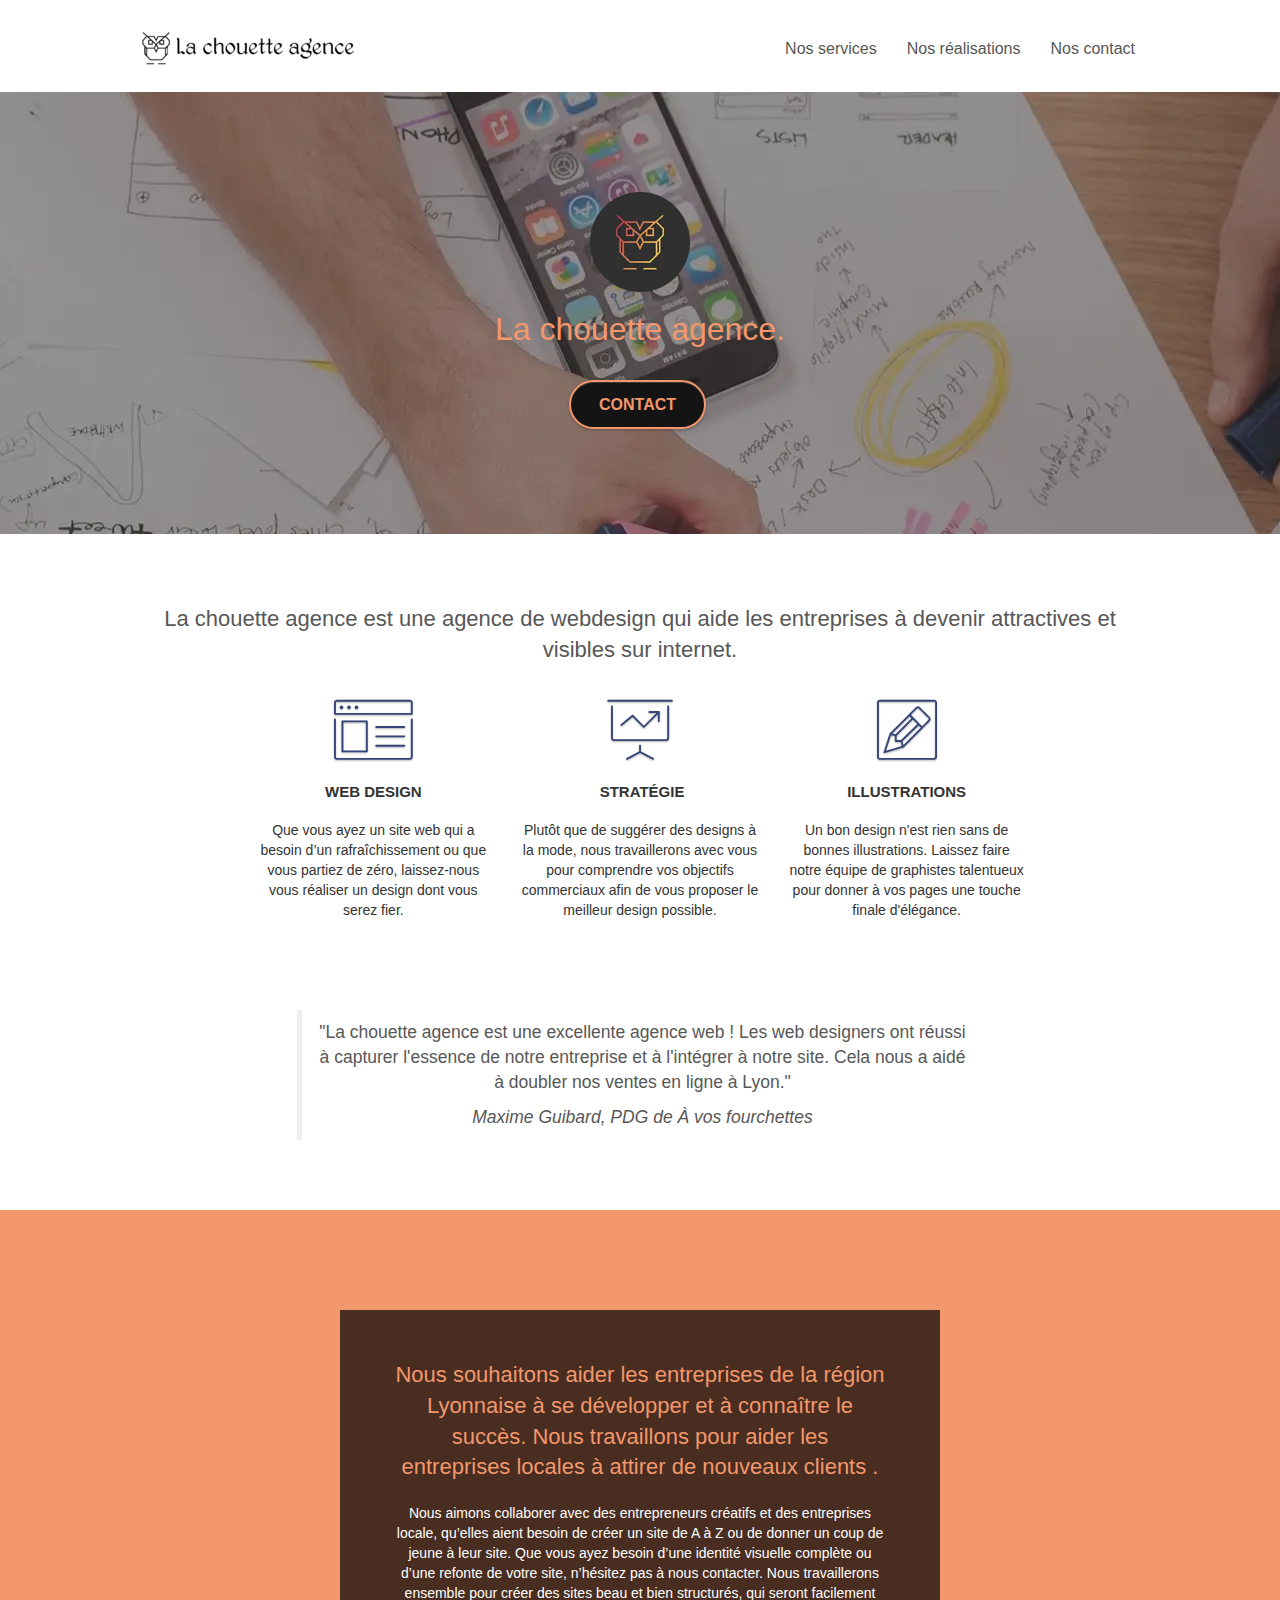
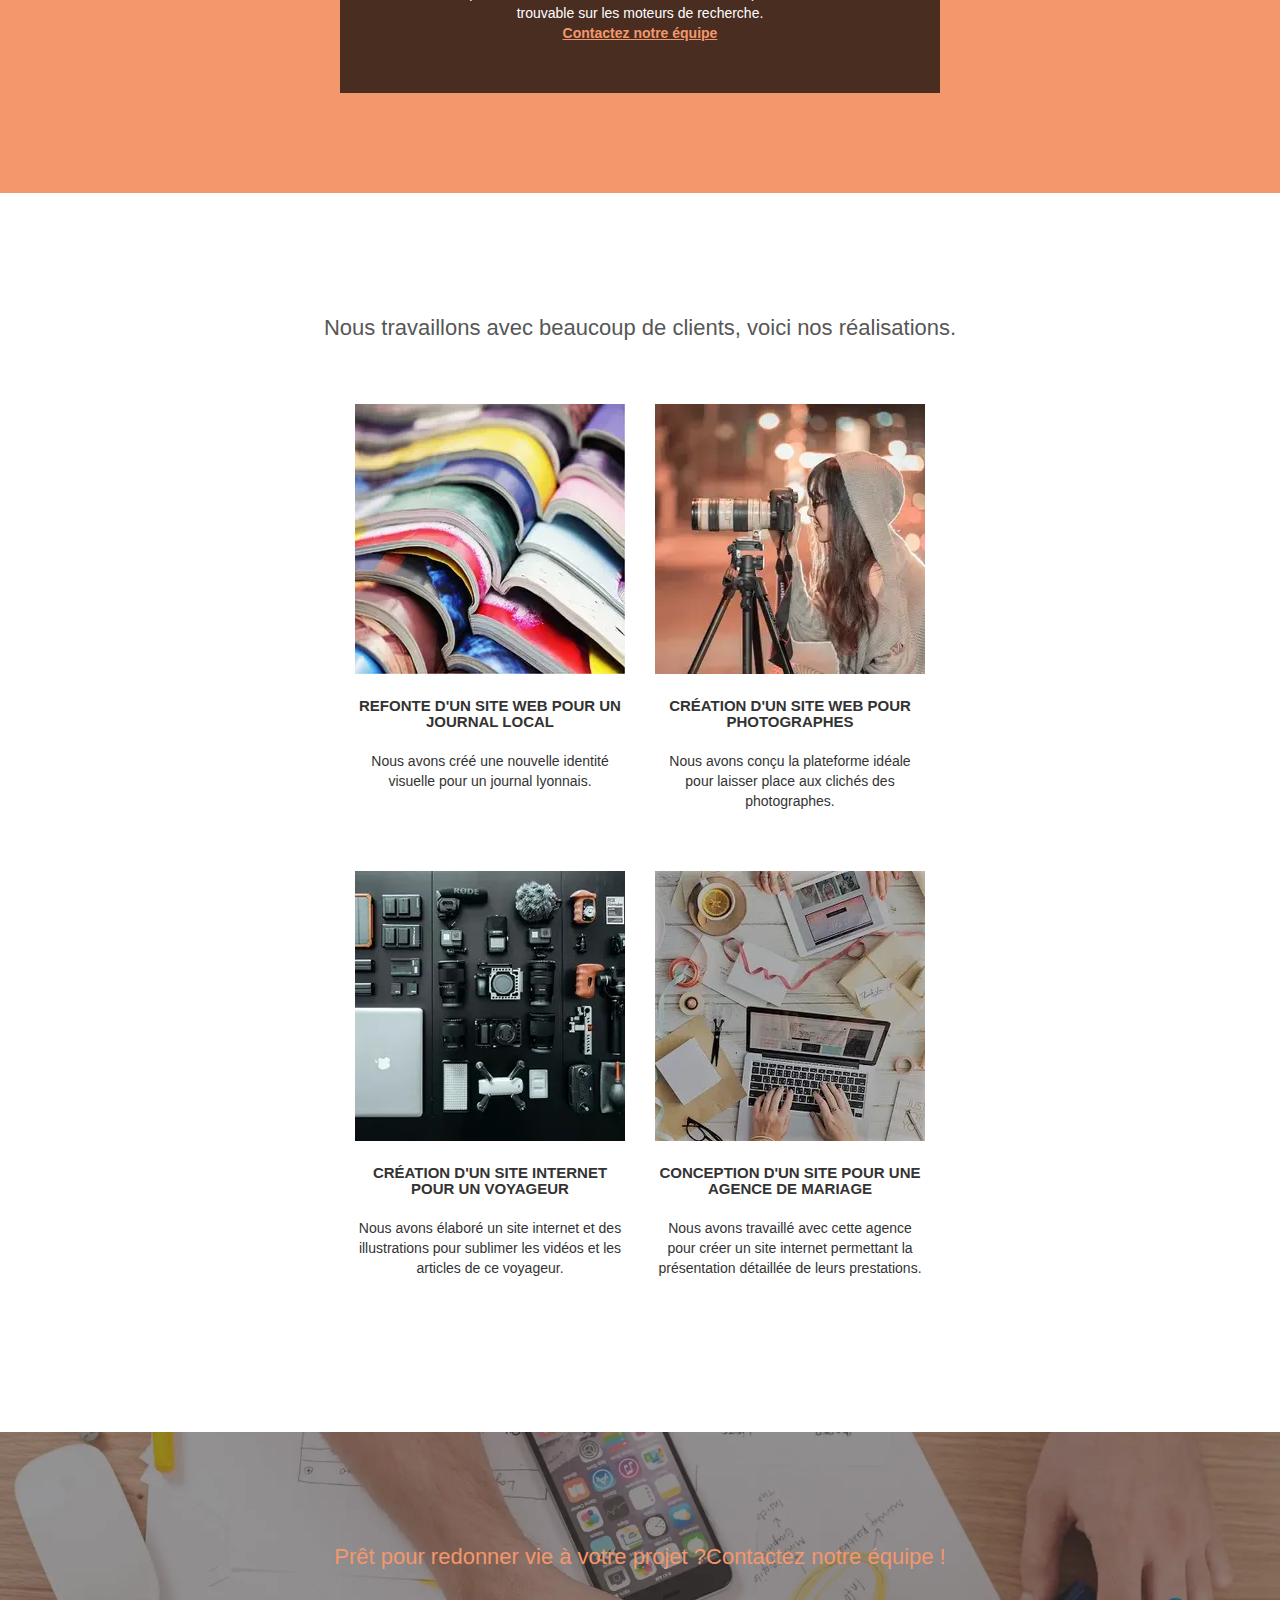
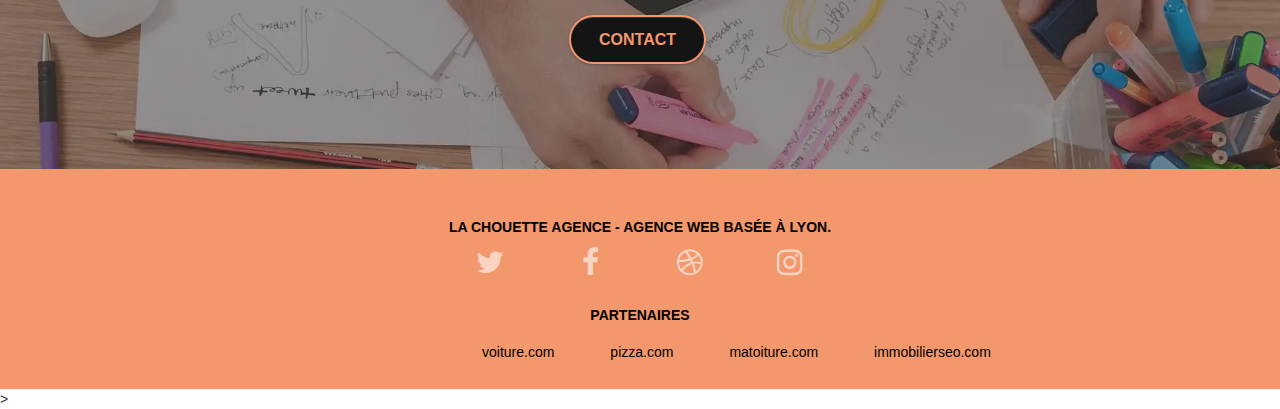
<file: index.html>
<!doctype html>
<html lang="fr">
<head>
    <meta charset="utf-8">
	<meta name="description" content="La chouette agence est une agence de Web Design basée sur Lyon qui aide les entreprises à devenir attractives et visible sur Internet">
    <meta name="viewport" content="width=device-width, initial-scale=1.0, viewport-fit=cover">
	<meta name="robots" content="index, follow">
	
    <link rel="shortcut icon" type="image/png" href="favicon.webp">
	<link rel= "canonical" href= "https://benit95.github.io/P4-La-chouette-agence-Refonte-/index.html">
	<link rel="stylesheet" type="text/css" href="./css/bootstrap.css">
	<link rel="stylesheet" type="text/css" href="style.css">
	<link rel="stylesheet" type="text/css" href="./css/font-awesome.css">
	<link rel="stylesheet" type="text/css" href="./css/et-line.css">

	<meta property="og:title" content="Accueil – La chouette agence"/>
    <meta property="og:type" content="website" />
    <meta property="og:url" content="https://benit95.github.io/P4-La-chouette-agence-Refonte-/index.html"/>
    <meta property="og:image" content="https://benit95.github.io/P4-La-chouette-agence-Refonte-/img/Mockups.png"/>
    <meta property="og:image:alt" content="La chouette agence"/>
    <meta property="og:description" content="Agence Web basée à Lyon – La chouette agence est une agence de Webdesign qui aide les entreprises à devenir attractives et visibles sur internet..."/>
    <meta property="og:site_name" content="La chouette agence" />
    <meta property="og:local" content="fr_FR" />


    <title>La chouette agence</title>

	<script src="./js/jquery-2.1.0.js" defer></script>
	<script src="./js/bootstrap.js" defer></script>
	<script src="./js/blocs.js" defer></script>
	<script src="./js/gmaps.js" defer></script>   
	<script src="./js/jquery.touchSwipe.js" defer></script>
    
<!-- Analytics -->
	<meta name="google-site-verification" content="uCJT0ZzX4NrZOCUxxe0IA--oXuzkhVC-KOsKa5KmPxo" />	
<!-- Analytics END -->
    
</head>
<body>
<!-- Principal conteneur -->
<main class="page-container">
    
<!-- bloc-0 -->
<header class="bloc bgc-white l-bloc " id="bloc-0">
	<div class="container bloc-sm">
		<nav class="navbar row">
			<div class="navbar-header">
				<a class="navbar-brand" href="index.html"><img src="img/la-chouette-agence1.webp" alt="Bannière La chouette agence" height="40" /></a>
				<button id="nav-toggle" type="button" class="ui-navbar-toggle navbar-toggle" data-toggle="collapse" data-target=".navbar-1">
					<span class="sr-only">Toggle navigation</span><span class="icon-bar"></span><span class="icon-bar"></span><span class="icon-bar"></span>
				</button>
			</div>
			<div class="collapse navbar-collapse navbar-1 special-dropdown-nav">
				<ul class="site-navigation nav navbar-nav">
					<li class="underline">
						<a href="#bloc-2-services">Nos services</a>
					</li>
					<li class="underline">
						<a href="#bloc-4-portfolio">Nos réalisations</a>
					</li>
					<li class="underline">
						<a href="contact.html">Nos contact</a>
					</li>
				</ul>
			</div>
		</nav>
	</div>
</header>
<!-- bloc-0 END -->

<!-- bloc-1-presentation -->
 <div class="bloc bgc-dark-slate-blue bg-banniere d-bloc bg-t-edge bloc-bg-texture texture-paper b-parallax" id="bloc-1-hero">
	<div class="container bloc-lg">
		<div class="row tight-width-whitespace">
			<div class="col-sm-12">
				<img src="img/logo.webp" class="center-block image-resize-mode" width="100" alt="Logo La chouette agence" />
				<h1 class="text-center hero-bloc-text tc-white ">
					La chouette agence.
				</h1>
				<div class="text-center">
					<a href="contact.html" class="btn btn-lg btn-clean btn-rd cta-hero btn-atomic-tangerine" id="cta-hero">Contact</a>
				</div>
			</div>
		</div>
	</div>
</div>
<!-- bloc-1-presentation END -->

<!-- bloc-2-services -->
<section class="bloc bgc-white l-bloc" id="bloc-2-services">
	<div class="container bloc-md">
		<div class="row">
			<div class="col-sm-12 text-center">
				<h2>La chouette agence est une agence de webdesign qui aide
					les entreprises à devenir attractives et visibles sur internet.</h2>
			</div>
		</div>
		<div class="row voffset-lg med-width-whitespace">
			<div class="col-sm-4">
				<div class="text-center">
					<span class="et-icon-browser sm-shadow icon-dark-slate-blue icons icon-lg"></span>
				</div>
				<h3 class="mg-md text-center">
					Web design
				</h3>
				<p class="text-center ">
					Que vous ayez un site web qui a besoin d&rsquo;un rafraîchissement ou que vous partiez de zéro, laissez-nous vous réaliser un design dont vous serez fier.
				</p>
			</div>
			<div class="col-sm-4">
				<div class="text-center">
					<span class="et-icon-presentation sm-shadow icon-dark-slate-blue icons icon-lg"></span>
				</div>
				<h3 class="mg-md text-center">
					&nbsp;Stratégie
				</h3>
				<p class="text-center ">
					Plutôt que de suggérer des designs à la mode, nous travaillerons avec vous pour comprendre vos objectifs commerciaux afin de vous proposer le meilleur design possible.
				</p>
			</div>
			<div class="col-sm-4">
				<div class="text-center">
					<span class="et-icon-edit sm-shadow icon-dark-slate-blue icons icon-lg"></span>
				</div>
				<h3 class="mg-md text-center">
					Illustrations
				</h3>
				<p class="text-center ">
					Un bon design n'est rien sans de bonnes illustrations. Laissez faire notre équipe de graphistes talentueux pour donner à vos pages une touche finale d'élégance.
				</p>
			</div>
		</div>
		<div class="row voffset-lg voffset">
			<blockquote class="col-xs-12 col-md-8 col-md-offset-2 text-center">
				<p id="citation-text">"La chouette agence est une excellente agence web ! Les web designers ont réussi à capturer l'essence
					 de notre entreprise et à l'intégrer à notre site. Cela nous a aidé à doubler nos ventes en ligne à Lyon."</p>
				<cite id="citation-auteur">Maxime Guibard, PDG de À vos fourchettes</cite>
			</blockquote>
		</div>
	</div>
</section>
<!-- bloc-2-services END -->

<!-- bloc-3-what-i-do -->
<section class="bloc tc-white bgc-atomic-tangerine bg-presentation d-bloc bloc-bg-texture texture-paper b-parallax" id="bloc-3-what-i-do">
	<div class="container bloc-lg">
		<div class="row tight-width-whitespace black-background">
			<div class="col-sm-12">
				<h2 class="mg-md text-center tc-white">
					Nous souhaitons aider les entreprises de la région Lyonnaise à se développer et à connaître le succès. Nous travaillons pour aider les entreprises locales à attirer de nouveaux clients .
				</h2>
				<p class="text-center white">
					Nous aimons collaborer avec des entrepreneurs créatifs et des entreprises locale, qu’elles aient besoin de créer un site de A à Z ou de donner un coup de jeune à leur site. Que vous ayez besoin d’une identité visuelle complète ou d’une refonte de votre site, n’hésitez pas à nous contacter. Nous travaillerons ensemble pour créer des sites beau et bien structurés, qui seront facilement trouvable sur les moteurs de recherche. 
				<br><a class="ltc-white bold-link" href="contact.html">Contactez notre équipe</a>
			</div>
		</div>
	</div>
</section>
<!-- bloc-3-what-i-do END -->

<!-- bloc-4-portfolio -->
<section class="bloc bgc-white bg-repeat l-bloc" id="bloc-4-portfolio">
	<div class="container bloc-lg">
		<div class="row">
			<div class="col-sm-12 text-center">
				<h2>Nous travaillons avec beaucoup de clients, voici nos réalisations.</h2>
			</div>
		</div>
		<div class="row tight-width-whitespace portfolio-row">
			<div class="col-sm-6 align-shot">
				<a href="#" data-lightbox="img/Ensemble-de-livres.webp" data-gallery-id="gallery-1" data-caption="Refonte d'un site web pour un journal local" data-frame="snapshot-lb">
					<img src="img/Ensemble-de-livres.webp" alt="Refonte d'un site web pour journal local" class="img-responsive portfolio-thumb" /></a>
				<h3 class="mg-md text-center">
					Refonte d'un site web pour un journal local
				</h3>
				<p class="text-center">
					Nous avons créé une nouvelle identité visuelle pour un journal lyonnais.
				</p>
			</div>
			<div class="col-sm-6 align-shot">
				<a href="#" data-lightbox="img/photographe.webp" data-gallery-id="gallery-1" data-caption="Création d'un site web pour photographes" data-frame="snapshot-lb"><img src="img/photographe.webp" class="img-responsive portfolio-thumb" alt="Création d'un site web pour un photographes" /></a>
				<h3 class="mg-md text-center">
					Création d'un site web pour photographes
				</h3>
				<p class="text-center">
					Nous avons conçu la plateforme idéale pour laisser place aux clichés des photographes.
				</p>
			</div>
		</div>
		<div class="row tight-width-whitespace portfolio-row">
			<div class="col-sm-6 align-shot">
				<a href="#" data-lightbox="img/materiel-de-photographie.webp" data-gallery-id="gallery-1" data-caption="Création d'un site internet pour un voyageur" data-frame="snapshot-lb"><img src="img/materiel-de-photographie.webp" class="img-responsive portfolio-thumb" alt="Création d'un site web pour voyageur"/></a>
				<h3 class="mg-md text-center">
					Création d'un site internet pour un voyageur
				</h3>
				<p class="text-center">
					Nous avons élaboré un site internet et des illustrations pour sublimer les vidéos et les articles de ce voyageur.
				</p>
			</div>
			<div class="col-sm-6">
				<a href="#" data-lightbox="img/board.webp" data-gallery-id="gallery-1" data-caption="Conception d'un site pour une agence de mariage" data-frame="snapshot-lb"><img src="img/board.webp" class="img-responsive portfolio-thumb" alt="Création d'un site web pour agence de mariage" /></a>
				<h3 class="mg-md text-center">
					Conception d'un site pour une agence de mariage
				</h3>
				<p class="text-center">
					Nous avons travaillé avec cette agence pour créer un site internet permettant la présentation détaillée de leurs prestations.
				</p>
			</div>
		</div>
	</div>
</section>
<!-- bloc-4-portfolio END -->

<!-- bloc-5-cta -->
<section class="bloc bgc-dark-slate-blue bg-banniere d-bloc bloc-bg-texture texture-paper" id="bloc-5-cta">
	<div class="container bloc-lg">
		<div class="row">
			<h2 class="mg-md text-center tc-white">
				Prêt pour redonner vie à votre projet ?Contactez notre équipe !
			</h2>
			<div class="col-sm-12 text-center">
				<a href="contact.html" class="btn btn-atomic-tangerine btn-clean btn-rd btn-lg cta-hero">Contact</a>
			</div>
		</div>
	</div>
</section>

<!-- Footer - bloc-8 -->
<footer class="bloc bgc-atomic-tangerine d-bloc" id="bloc-8">
	<div class="container bloc-sm">
		<div class="row">
			<div class="col-sm-12">
				<p class="text-center titlepartenaire">
					La chouette agence - Agence web basée à Lyon.
				</p>
				<div class="row row-no-gutters social">
					<div class="col-sm-3">
						<div class="text-center">
							<a aria-label="twitter" class="social" href="https://twitter.com/?lang=fr"><span class="fa fa-twitter icon-md"></span></a>
						</div>
					</div>
					<div class="col-sm-3">
						<div class="text-center">
							<a aria-label="facebook" class="social" href="https://www.facebook.com/"><span class="fa fa-facebook icon-md"></span></a>
						</div>
					</div>
					<div class="col-sm-3">
						<div class="text-center">
							<a aria-label="dribble" class="social" href="https://dribbble.com/"><span class="fa fa-dribbble icon-md"></span></a>
						</div>
					</div>
					<div class="col-sm-3">
						<div class="text-center">
							<a aria-label="instagram" class="social" href="https://www.instagram.com/"><span class="fa fa-instagram icon-md"></span></a>
						</div>
					</div>
				</div>
				<p class="text-center titlepartenaire">
					Partenaires
				</p>
				<div class="row row-no-gutters social partenaire">
					<div class="col-sm-4 footerpartner">
						<a class="footerpartner" href="voiture.com">voiture.com</a>
						</div>
					<div class="col-sm-4 footerpartner">
						<a class="footerpartner" href="pizza.com">pizza.com</a>
						</div>
					<div class="col-sm-4 footerpartner">
						<a class="footerpartner" href="matoiture.com">matoiture.com</a>
						</div>
					<div class="col-sm-4 footerpartner">
						<a class="footerpartner" href="immobilierseo.com">immobilierseo.com</a>
					</div>
				</div>
			</div>
		</div>
	</div>
</footer>
<!-- Footer - bloc-8 END -->

<!-- ScrollToTop Button -->
<a class="bloc-button btn btn-d scrollToTop" onclick="scrollToTarget('1')"><span class="fa fa-chevron-up"></span></a>
<!-- ScrollToTop Button END-->>

</main>
<!-- Principal conteneur END -->
 

</body>
</html>
</file>
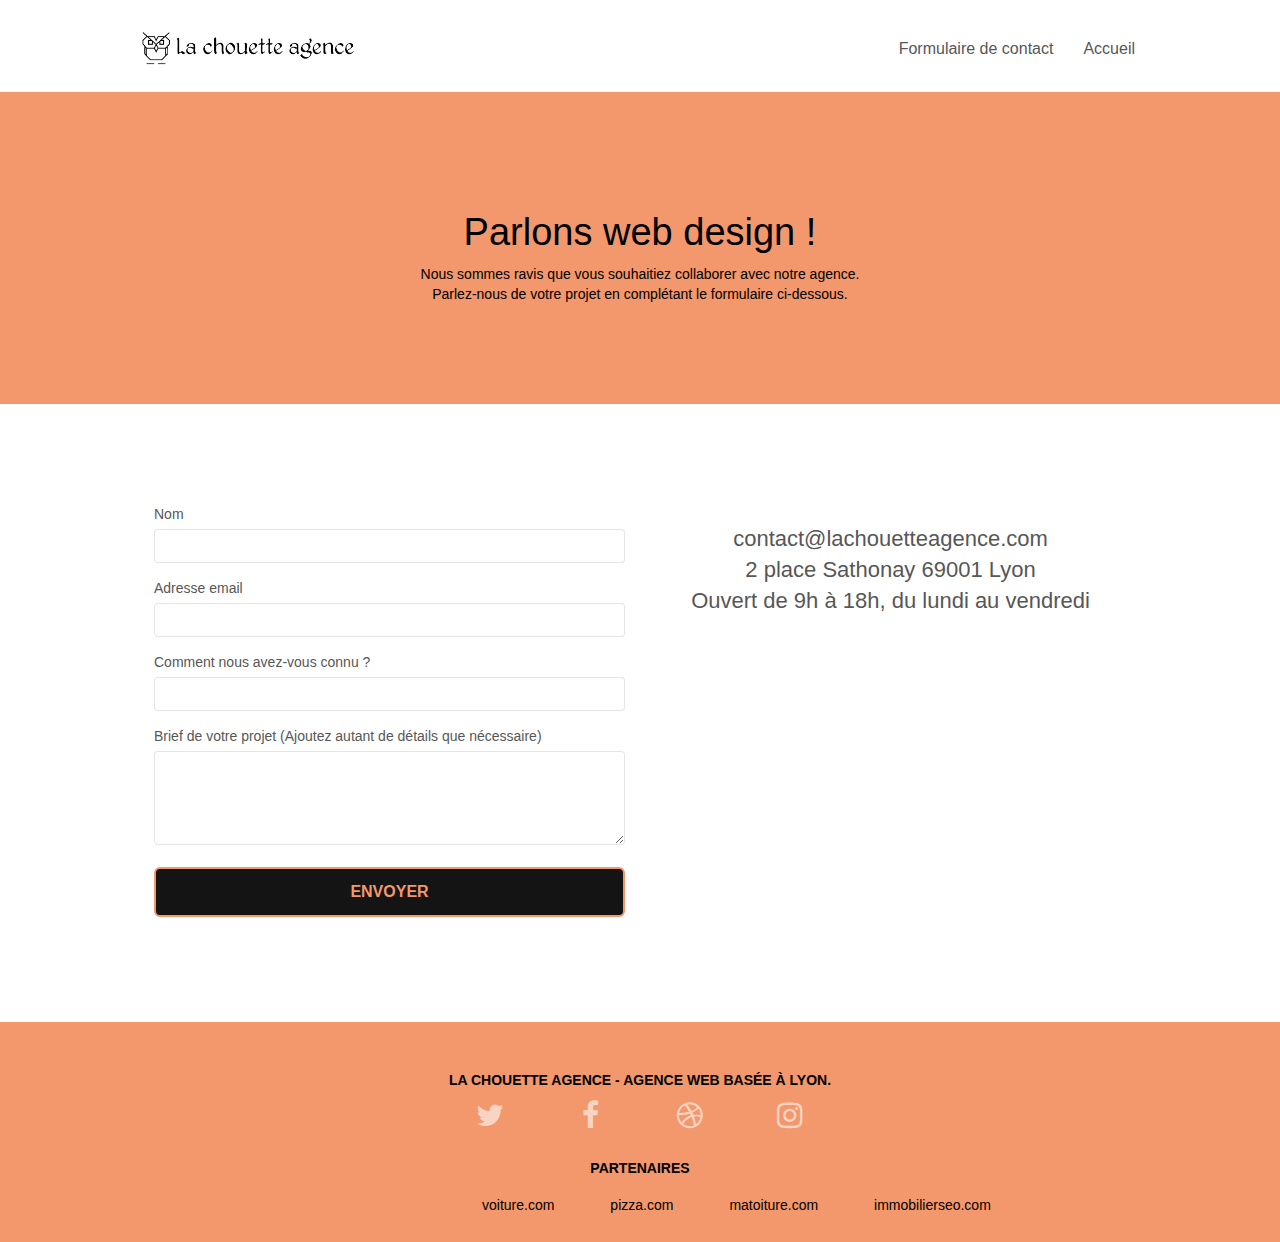
<file: contact.html>
<!doctype html>
<html lang="fr">
<head>
    <meta charset="utf-8"><meta name="description" content="La chouette agence est une agence de Web Design basée sur Lyon qui aide les entreprises à devenir attractives et visible sur Internet">
    <meta name="viewport" content="width=device-width, initial-scale=1.0, viewport-fit=cover">
    <link rel="shortcut icon" type="image/png" href="favicon.webp">
	<meta name="robots" content="index, follow">
    
	<link rel="stylesheet" type="text/css" href="./css/bootstrap.css">
	<link rel="stylesheet" type="text/css" href="style.css">
	<link rel="stylesheet" type="text/css" href="./css/font-awesome.css">
	<link rel="stylesheet" type="text/css" href="./css/et-line.css">
	
	<script src="./js/jquery-2.1.0.js" defer></script>
	<script src="./js/bootstrap.js" defer></script>
	<script src="./js/blocs.js" defer></script>
	<script src="./js/jquery.touchSwipe.js" defer></script>
	<script src="./js/gmaps.js" defer></script>  
    
    
    <title>Nos contact</title>

    
<!-- Analytics -->
 
<!-- Analytics END -->
    
</head>
<body>
<!-- Principal conteneur -->
<main class="page-container">
    
<!-- bloc-0 -->
<header class="bloc bgc-white l-bloc " id="bloc-0">
	<div class="container bloc-sm">
		<nav class="navbar row">
			<div class="navbar-header">
				<a class="navbar-brand" href="index.html"><img src="img/la-chouette-agence.webp" alt="Bannière La chouette agence" height="40" /></a>
				<button id="nav-toggle" type="button" class="ui-navbar-toggle navbar-toggle" data-toggle="collapse" data-target=".navbar-1">
					<span class="sr-only">Toggle navigation</span><span class="icon-bar"></span><span class="icon-bar"></span><span class="icon-bar"></span>
				</button>
			</div>
			<div class="collapse navbar-collapse navbar-1 special-dropdown-nav">
				<ul class="site-navigation nav navbar-nav">
					<li class="underline">
						<a href="#bloc-7">Formulaire de contact</a>
					</li>
					<li class="underline">
						<a href="index.html">Accueil</a>
					</li>
				</ul>
			</div>
		</nav>
	</div>
</header>
<!-- bloc-0 END -->

<!-- bloc-6 -->
<section class="bloc bg-dots-bg bg-repeat bgc-atomic-tangerine d-bloc bloc-bg-texture texture-paper" id="bloc-6">
	<div class="container bloc-lg">
		<div class="row">
			<div class="col-sm-12">
				<h1 class="text-center hero-bloc-text tc-black ">
					Parlons web design !
				</h1>
				<p class="text-center mg-lg tc-black tight-width-whitespace">
					Nous sommes ravis que vous souhaitiez collaborer avec notre agence.<br>
					Parlez-nous de votre projet en complétant le formulaire ci-dessous.
				</p>
			</div>
		</div>
	</div>
</section>
<!-- bloc-6 END -->

<!-- bloc-7 -->
<section class="bloc bgc-white l-bloc" id="bloc-7">
	<div class="container bloc-lg">
		<div class="row formulaire">
			<div class="col-sm-6">
				<form id="form_1" novalidate role=”form”>
					<div class="form-group">
						<label>
							Nom
						</label>
						<input id="name" class="form-control" required aria-label="entrez votre nom"/>
					</div>
					<div class="form-group">
						<label>
							Adresse email
						</label>
						<input id="email" class="form-control" type="email" required aria-label="Entrez votre email"/>
					</div>
					<div class="form-group">
						<label>
							Comment nous avez-vous connu ?
						</label>
						<input class="form-control" type="email" required id="input_504" aria-label="Comment nous avez-vous connu ?"/>
					</div>
					<div class="form-group">
						<label>
							Brief de votre projet (Ajoutez autant de détails que nécessaire)<br>
						</label><textarea id="message" class="form-control" rows="4" cols="50" required aria-label="Détaillez-nous votre projet"></textarea>
					</div> 
					<button class="bloc-button btn btn-lg btn-block cta-hero btn-atomic-tangerine" type="submit">
						Envoyer
					</button>
				</form>
			</div>
			<div class="col-sm-6 address">
				<h2>
					contact@lachouetteagence.com<br>2 place Sathonay 69001 Lyon<br>Ouvert de 9h à 18h, du lundi au vendredi<br>
				</h2>
			</div>
		</div>
	</div>
</section>
<!-- bloc-7 END -->


<!-- Footer - bloc-8 -->
<footer class="bloc bgc-atomic-tangerine d-bloc" id="bloc-8">
	<div class="container bloc-sm">
		<div class="row">
			<div class="col-sm-12">
				<p class="text-center titlepartenaire">
					La chouette agence - Agence web basée à Lyon.
				</p>
				<div class="row row-no-gutters social">
					<div class="col-sm-3">
						<div class="text-center">
							<a aria-label="twitter" class="social" href="https://twitter.com/?lang=fr"><span class="fa fa-twitter icon-md"></span></a>
						</div>
					</div>
					<div class="col-sm-3">
						<div class="text-center">
							<a aria-label="facebook" class="social" href="https://www.facebook.com/"><span class="fa fa-facebook icon-md"></span></a>
						</div>
					</div>
					<div class="col-sm-3">
						<div class="text-center">
							<a aria-label="dribble" class="social" href="https://dribbble.com/"><span class="fa fa-dribbble icon-md"></span></a>
						</div>
					</div>
					<div class="col-sm-3">
						<div class="text-center">
							<a aria-label="instagram" class="social" href="https://www.instagram.com/"><span class="fa fa-instagram icon-md"></span></a>
						</div>
					</div>
				</div>
				<p class="text-center titlepartenaire">
					Partenaires
				</p>
				<div class="row row-no-gutters social partenaire">
					<div class="col-sm-4 footerpartner">
						<a class="footerpartner" href="voiture.com">voiture.com</a>
						</div>
					<div class="col-sm-4 footerpartner">
						<a class="footerpartner" href="pizza.com">pizza.com</a>
						</div>
					<div class="col-sm-4 footerpartner">
						<a class="footerpartner" href="matoiture.com">matoiture.com</a>
						</div>
					<div class="col-sm-4 footerpartner">
						<a class="footerpartner" href="immobilierseo.com">immobilierseo.com</a>
					</div>
				</div>
			</div>
		</div>
	</div>
</footer>
<!-- Footer - bloc-8 END -->

<!-- ScrollToTop Button -->
<a class="bloc-button btn btn-d scrollToTop" onclick="scrollToTarget('1')"><span class="fa fa-chevron-up"></span></a>
<!-- ScrollToTop Button END-->

</main>
<!-- Principal conteneur END -->
	

</body>
</html>
</file>
<file: style.css>
body{margin:0;padding:0;background:#FFF;overflow-x:hidden;-webkit-font-smoothing:antialiased;-moz-osx-font-smoothing:grayscale}a,button{transition:all .3s ease-in-out;outline:none!important}a:hover{text-decoration:none;cursor:pointer}#page-loading-blocs-notifaction{position:fixed;top:0;bottom:0;width:100%;z-index:100000;background:#FFF url(img/pageload-spinner.gif) no-repeat center center}.bloc{clear:both;background:50% 50% no-repeat;padding:0 50px;-webkit-background-size:cover;-moz-background-size:cover;-o-background-size:cover;background-size:cover;position:relative}.bloc .container{padding-left:0;padding-right:0}.bloc-lg{padding:100px 50px}.bloc-md{padding:50px}.bloc-sm{padding:20px 50px}.bg-center,.bg-l-edge,.bg-r-edge,.bg-t-edge,.bg-b-edge,.bg-tl-edge,.bg-bl-edge,.bg-tr-edge,.bg-br-edge,.bg-repeat{-webkit-background-size:auto!important;-moz-background-size:auto!important;-o-background-size:auto!important;background-size:auto!important}.bg-repeat{background:repeat}.bg-t-edge{background:top no-repeat}.bloc-bg-texture::before{content:"";background-size:2px 2px;position:absolute;top:0;bottom:0;left:0;right:0}.texture-paper::before{background-size:280px 280px}.b-parallax{background-attachment:fixed}.d-bloc{color:rgba(255,255,255,.7)}.d-bloc button:hover{color:rgba(255,255,255,.9)}.d-bloc .icon-round,.d-bloc .icon-square,.d-bloc .icon-rounded,.d-bloc .icon-semi-rounded-a,.d-bloc .icon-semi-rounded-b{border-color:rgba(255,255,255,.9)}.d-bloc .divider-h span{border-color:rgba(255,255,255,.2)}.d-bloc .a-btn,.d-bloc .navbar a,.d-bloc .navbar-brand,.d-bloc a .icon-sm,.d-bloc a .icon-md,.d-bloc a .icon-lg,.d-bloc a .icon-xl,.d-bloc h1 a,.d-bloc h2 a,.d-bloc h3 a,.d-bloc h4 a,.d-bloc h5 a,.d-bloc h6 a,.d-bloc p a{color:rgba(255,255,255,.6)}.d-bloc .a-btn:hover,.d-bloc .navbar a:hover,.d-bloc .navbar-brand:hover,.d-bloc a:hover .icon-sm,.d-bloc a:hover .icon-md,.d-bloc a:hover .icon-lg,.d-bloc a:hover .icon-xl,.d-bloc h1 a:hover,.d-bloc h2 a:hover,.d-bloc h3 a:hover,.d-bloc h4 a:hover,.d-bloc h5 a:hover,.d-bloc h6 a:hover,.d-bloc p a:hover{color:rgba(255,255,255,1)}.d-bloc .navbar-toggle .icon-bar{background:rgba(255,255,255,1)}.d-bloc .btn-wire,.d-bloc .btn-wire:hover{color:rgba(255,255,255,1);border-color:rgba(255,255,255,1)}.d-bloc .panel{color:rgba(0,0,0,.5)}.d-bloc .panel button:hover{color:rgba(0,0,0,.7)}.d-bloc .panel icon{border-color:rgba(0,0,0,.7)}.d-bloc .panel .divider-h span{border-color:rgba(0,0,0,.1)}.d-bloc .panel .a-btn{color:rgba(0,0,0,.6)}.d-bloc .panel .a-btn:hover{color:rgba(0,0,0,1)}.d-bloc .panel .btn-wire,.d-bloc .panel .btn-wire:hover{color:rgba(0,0,0,.7);border-color:rgba(0,0,0,.3)}.d-bloc .panel,.l-bloc{color:rgba(0,0,0,.5)}.d-bloc .panel button:hover,.l-bloc button:hover{color:rgba(0,0,0,.7)}.l-bloc .icon-round,.l-bloc .icon-square,.l-bloc .icon-rounded,.l-bloc .icon-semi-rounded-a,.l-bloc .icon-semi-rounded-b{border-color:rgba(0,0,0,.7)}.d-bloc .panel .divider-h span,.l-bloc .divider-h span{border-color:rgba(0,0,0,.1)}.d-bloc .panel .a-btn,.l-bloc .a-btn,.l-bloc .navbar a,.l-bloc .navbar-brand,.l-bloc a .icon-sm,.l-bloc a .icon-md,.l-bloc a .icon-lg,.l-bloc a .icon-xl,.l-bloc h1 a,.l-bloc h2 a,.l-bloc h3 a,.l-bloc h4 a,.l-bloc h5 a,.l-bloc h6 a,.l-bloc p a{color:rgba(0,0,0,.6)}.d-bloc .panel .a-btn:hover,.l-bloc .a-btn:hover,.l-bloc .navbar a:hover,.l-bloc .navbar-brand:hover,.l-bloc a:hover .icon-sm,.l-bloc a:hover .icon-md,.l-bloc a:hover .icon-lg,.l-bloc a:hover .icon-xl,.l-bloc h1 a:hover,.l-bloc h2 a:hover,.l-bloc h3 a:hover,.l-bloc h4 a:hover,.l-bloc h5 a:hover,.l-bloc h6 a:hover,.l-bloc p a:hover{color:rgba(0,0,0,1)}.l-bloc .navbar-toggle .icon-bar{color:rgba(0,0,0,.6)}.d-bloc .panel .btn-wire,.d-bloc .panel .btn-wire:hover,.l-bloc .btn-wire,.l-bloc .btn-wire:hover{color:rgba(0,0,0,.7);border-color:rgba(0,0,0,.3)}.voffset{margin-top:30px}.voffset-lg{margin-top:80px}.row-no-gutters{margin-right:0;margin-left:0}.row.row-no-gutters>[class^="col-"],.row.row-no-gutters>[class*=" col-"]{padding-right:0;padding-left:0}#bloc-1-hero h1{font-size:32px}.navbar{margin-bottom:0;z-index:1}.navbar-brand{height:auto;padding:3px 15px;font-size:25px;font-weight:400;font-weight:600;line-height:44px}.navbar-brand img{max-height:200px;margin:0 5px 0 0;display:inline}.navbar-brand img[src$=svg]{min-width:100px}.nav-center .navbar-brand img{margin:0}.navbar .nav{padding-top:2px;margin-right:-16px;float:right;z-index:1}.nav>li{float:left;margin-top:4px;font-size:16px}.navbar-nav .open .dropdown-menu>li>a{text-align:inherit}.nav>li a:hover,.nav>li a:focus{background:transparent}.navbar-toggle{margin:10px 10px 0 0;border:0}.navbar-toggle:hover{background:transparent!important}.navbar-toggle .icon-bar{background-color:rgba(0,0,0,.5);width:26px}.nav-invert .navbar .nav{float:left}.nav-invert .navbar-header,.nav-invert .navbar-brand{float:right;position:relative;z-index:2}@media (min-width:768px){.site-navigation{position:absolute;top:50%;right:20px;transform:translate(0,-50%);-webkit-transform:translateY(-50%)}.nav>li .dropdown-menu a,.nav>li .dropdown-menu a:hover{color:#484848}.nav-invert .site-navigation{left:0;right:0}.nav-center{text-align:center}.nav-center .navbar-header{width:100%}.nav-center .navbar-header,.nav-center .navbar-brand,.nav-center .nav>li{float:none;display:inline-block}.nav-center .site-navigation{position:relative;width:100%;right:0;margin-right:0;margin-top:20px}.nav-center.mini-nav .navbar-toggle{float:none;margin:10px auto 0}}.nav>li>.dropdown a{background:none!important;display:block;padding:14px 15px}nav .caret{margin:0 5px}.dropdown-menu .dropdown-menu{top:-8px;left:100%}.dropdown-menu .dropmenu-flow-right{top:100%;left:0;margin-left:-1px;border-top-left-radius:0;border-top-right-radius:0}.dropdown-menu .dropdown span{border:4px solid #000;border-top-color:transparent;border-right-color:transparent;border-bottom-color:transparent;margin:6px -5px 0 0!important;float:right}.mg-md{margin-top:10px;margin-bottom:20px}.mg-lg{margin-top:10px;margin-bottom:40px}.btn{margin:0 5px 5px 0}.btn.pull-right{margin:0 0 5px 5px}.btn-d,.btn-d:hover,.btn-d:focus{color:#FFF;background:rgba(0,0,0,.3)}button{outline:none!important}.btn-rd{border-radius:40px}.btn-clean{border:1px solid rgba(0,0,0,.08);border-bottom-color:rgba(0,0,0,.1);text-shadow:0 1px 0 rgba(0,0,1,.1);box-shadow:0 1px 3px rgba(0,0,1,.25),inset 0 1px 0 0 rgba(255,255,255,.15)}.icon-md{font-size:30px!important}.icon-lg{font-size:60px!important}.sm-shadow{text-shadow:0 1px 2px rgba(0,0,0,.3)}.panel-sq,.panel-sq .panel-heading,.panel-sq .panel-footer{border-radius:0}.panel-rd{border-radius:30px}.panel-rd .panel-heading{border-radius:29px 29px 0 0}.panel-rd .panel-footer{border-radius:0 0 29px 29px}.form-control{border-color:rgba(0,0,0,.1);box-shadow:none}.scrollToTop{width:40px;height:40px;position:fixed;bottom:20px;right:20px;opacity:0;z-index:500;transition:all .3s ease-in-out}.scrollToTop span{margin-top:6px}.showScrollTop{font-size:14px;opacity:1}a[data-lightbox]{position:relative;display:block;text-align:center}a[data-lightbox]:hover::before{content:"+";font-family:"HelveticaNeue-Light","Helvetica Neue Light","Helvetica Neue",Helvetica,Arial;font-size:32px;width:50px;height:50px;margin-left:-25px;border-radius:50%;background:rgba(0,0,0,.6);color:#FFF;font-weight:100;z-index:1;position:absolute;top:50%;transform:translateY(-50%);-webkit-transform:translateY(-50%)}a[data-lightbox]:hover img{opacity:.6;-webkit-animation-fill-mode:none;animation-fill-mode:none}#lightbox-modal{display:flex;align-items:center}#lightbox-modal .modal-dialog{width:90%;max-width:900px;margin:0 auto 0}#lightbox-modal .modal-dialog img{max-height:90vh;margin:0 auto}.lightbox-caption{padding:20px;color:#FFF;background:rgba(0,0,0,.5);position:absolute;left:15px;right:15px;bottom:5px}.close-lightbox{color:#FFF;font-size:30px;position:absolute;top:20px;right:20px;z-index:20;background:rgba(0,0,0,.5);border:none;line-height:30px;padding:0 9px 5px;opacity:.3}.close-lightbox:hover,.next-lightbox:hover,.prev-lightbox:hover{opacity:1;color:#FFF}.next-lightbox,.prev-lightbox{font-size:20px;color:rgba(255,255,255,.9);background:rgba(0,0,0,.5);transition:all .2s ease-in-out;position:absolute;top:45%;z-index:1;opacity:.4}.next-lightbox{padding:6px 8px 1px 13px;right:25px}.prev-lightbox{padding:6px 13px 1px 10px;left:25px}.snapshot-lb .modal-body{padding-bottom:45px}.snapshot-lb .lightbox-caption{padding:0;color:rgba(0,0,0,.5);background:none}h1,h2,h3,h4,h5,h6,p,label,.btn,a{font-family:"helvetica";font-weight:400;color:#575757!important}.container{max-width:1000px}.hero-bloc-text{font-size:38px}.hero-bloc-text-sub{font-size:36px}.statement-bloc-text{line-height:26px;font-style:italic;font-size:20px;text-align:center;font-weight:lighter;max-width:520px;margin:auto auto auto auto}p{font-size:1em}.tight-width-whitespace{max-width:600px;margin:auto auto auto auto}.h1{font-size:20px;font-family:"Open Sans"}.cta-hero{margin-top:22px;color:#FFFFFF!important;text-transform:uppercase;padding:12px 28px 12px 28px;font-size:16px;font-weight:700}.social{max-width:400px;margin:auto auto auto auto}h2{font-size:22px;line-height:1.4em}h3{font-size:15px;text-transform:uppercase;font-weight:700;color:#333333!important}.med-width-whitespace{max-width:800px;margin:auto auto auto auto;box-shadow:0 0 0 #000}h1{color:#333333!important}h4{color:#333333!important}.icons{margin-bottom:14px;margin-top:24px}.white{color:rgb(255,255,255)!important}.portfolio-thumb{margin-bottom:24px}.portfolio-row{margin-bottom:44px;margin-top:50px}.avatar{box-shadow:0 4px 9px rgba(0,0,0,.3)}.black-background{background-color:rgb(0 0 0 / 70%);padding:40px 40px 40px 40px}.bold-link{font-weight:900;text-decoration:underline!important}.bgc-white{background-color:#FFF}.bgc-dark-slate-blue{background-color:#020f3b}.bgc-atomic-tangerine{background-color:#F3976C}.tc-white{color:#F3976C!important}.btn-atomic-tangerine{background:#141414;color:#F3976C!important;border:2px solid #F3976C!important}.btn-atomic-tangerine:hover{background:#c27956!important;color:#FFFFFF!important}.ltc-white{color:#f3976c!important}.ltc-white:hover{color:rgb(255,255,255)!important}.ltc-atomic-tangerine{color:#F3976C!important}.ltc-atomic-tangerine:hover{color:#c27956!important}.icon-dark-slate-blue{color:#364577!important;border-color:#364577!important}.social{max-width:400px;margin:auto auto auto auto;display:flex;justify-content:space-around}.footerpartner{padding: 0.5em 1em;color:#000!important}cite{color:#575757}.tc-black{color:#000!important}.footerpartner:hover{color:#fff!important}.titlepartenaire{color:rgb(0 0 0)!important;margin-top:2em;text-transform:uppercase;font-weight:700}.underline:hover{text-decoration:underline}.partenaire{column-gap:2em}.formulaire{padding:0 1em}.address{text-align:center}.bg-banniere{background-image:url(img/la-chouette-agence-banniere.webp)}.bg-presentation{background-image:url(img/image-de-presentation.webp)}@media all and (max-width:550px){.partenaire{flex-direction:column;align-items:center}}@media (max-width:1024px){.bloc{padding-left:20px;padding-right:20px}}@media (max-width:992px) and (min-width:768px){.navbar .nav{max-width:80%}.nav-center.navbar .nav{max-width:100%}}@media only screen and (min-width:768px) and (max-width:1024px) and (orientation:landscape){.b-parallax{background-attachment:scroll}}@media only screen and (min-width:1024px) and (max-width:1366px) and (-webkit-min-device-pixel-ratio:1.5){.b-parallax{background-attachment:scroll}}@media (max-width:991px){.container{width:100%}.b-parallax{background-attachment:scroll}#hero-bloc,.page-container{overflow-x:hidden;position:relative}}@media (max-width:767px){.page-container{overflow-x:hidden;position:relative}h1,h2,h3,h4,h5,h6,p{padding-left:10px!important;padding-right:10px!important}.b-parallax{background-attachment:scroll}.navbar .nav{padding-top:0;border-top:1px solid rgba(0,0,0,.2);float:none!important}.navbar.row{margin-left:0;margin-right:0}.site-navigation{position:inherit;transform:none;-webkit-transform:none;-ms-transform:none}.nav>li{margin-top:0;border-bottom:1px solid rgba(0,0,0,.1);background:rgba(0,0,0,.05);text-align:left;padding-left:15px;width:100%}.nav>li:hover{background:rgba(0,0,0,.08)}#hero-bloc .navbar .nav{background:rgba(0,0,0,.8)}#hero-bloc .navbar .nav a{color:rgba(255,255,255,.6)}.hero{padding:50px 0}.hero-nav{left:-1px;right:-1px}.navbar-collapse{padding:0;overflow-x:hidden;-webkit-box-shadow:none;box-shadow:none}.navbar-brand img{max-height:40px;width:auto}.bloc{padding-left:0;padding-right:0}.bloc-lg{padding:40px 0}.bloc-md,.bloc-sm{padding-left:0;padding-right:0}.a-block{padding:0 10px}.voffset{margin-top:5px}.voffset-md{margin-top:20px}.voffset-lg{margin-top:30px}}@media (max-width:400px){.bloc{padding-left:0;padding-right:0}}
</file>
<file: css/et-line.css>
@font-face{font-family:et-line;src:url(../fonts/et-line.eot);src:url(../fonts/et-line.eot?#iefix) format('embedded-opentype'),url(../fonts/et-line.woff) format('woff'),url(../fonts/et-line.ttf) format('truetype'),url(../fonts/et-line.svg#et-line) format('svg');font-weight:400;font-style:normal;font-display:swap}.et-icon-adjustments,.et-icon-alarmclock,.et-icon-anchor,.et-icon-aperture,.et-icon-attachment,.et-icon-bargraph,.et-icon-basket,.et-icon-beaker,.et-icon-bike,.et-icon-book-open,.et-icon-briefcase,.et-icon-browser,.et-icon-calendar,.et-icon-camera,.et-icon-caution,.et-icon-chat,.et-icon-circle-compass,.et-icon-clipboard,.et-icon-clock,.et-icon-cloud,.et-icon-compass,.et-icon-desktop,.et-icon-dial,.et-icon-document,.et-icon-documents,.et-icon-download,.et-icon-dribbble,.et-icon-edit,.et-icon-envelope,.et-icon-expand,.et-icon-facebook,.et-icon-flag,.et-icon-focus,.et-icon-gears,.et-icon-genius,.et-icon-gift,.et-icon-global,.et-icon-globe,.et-icon-googleplus,.et-icon-grid,.et-icon-happy,.et-icon-hazardous,.et-icon-heart,.et-icon-hotairballoon,.et-icon-hourglass,.et-icon-key,.et-icon-laptop,.et-icon-layers,.et-icon-lifesaver,.et-icon-lightbulb,.et-icon-linegraph,.et-icon-linkedin,.et-icon-lock,.et-icon-magnifying-glass,.et-icon-map,.et-icon-map-pin,.et-icon-megaphone,.et-icon-mic,.et-icon-mobile,.et-icon-newspaper,.et-icon-notebook,.et-icon-paintbrush,.et-icon-paperclip,.et-icon-pencil,.et-icon-phone,.et-icon-picture,.et-icon-pictures,.et-icon-piechart,.et-icon-presentation,.et-icon-pricetags,.et-icon-printer,.et-icon-profile-female,.et-icon-profile-male,.et-icon-puzzle,.et-icon-quote,.et-icon-recycle,.et-icon-refresh,.et-icon-ribbon,.et-icon-rss,.et-icon-sad,.et-icon-scissors,.et-icon-scope,.et-icon-search,.et-icon-shield,.et-icon-speedometer,.et-icon-strategy,.et-icon-streetsign,.et-icon-tablet,.et-icon-target,.et-icon-telescope,.et-icon-toolbox,.et-icon-tools,.et-icon-tools-2,.et-icon-trophy,.et-icon-tumblr,.et-icon-twitter,.et-icon-upload,.et-icon-video,.et-icon-wallet,.et-icon-wine{font-family:et-line;speak:none;font-style:normal;font-weight:400;font-variant:normal;text-transform:none;line-height:1;-webkit-font-smoothing:antialiased;-moz-osx-font-smoothing:grayscale;display:inline-block}.et-icon-mobile:before{content:"\e000"}.et-icon-laptop:before{content:"\e001"}.et-icon-desktop:before{content:"\e002"}.et-icon-tablet:before{content:"\e003"}.et-icon-phone:before{content:"\e004"}.et-icon-document:before{content:"\e005"}.et-icon-documents:before{content:"\e006"}.et-icon-search:before{content:"\e007"}.et-icon-clipboard:before{content:"\e008"}.et-icon-newspaper:before{content:"\e009"}.et-icon-notebook:before{content:"\e00a"}.et-icon-book-open:before{content:"\e00b"}.et-icon-browser:before{content:"\e00c"}.et-icon-calendar:before{content:"\e00d"}.et-icon-presentation:before{content:"\e00e"}.et-icon-picture:before{content:"\e00f"}.et-icon-pictures:before{content:"\e010"}.et-icon-video:before{content:"\e011"}.et-icon-camera:before{content:"\e012"}.et-icon-printer:before{content:"\e013"}.et-icon-toolbox:before{content:"\e014"}.et-icon-briefcase:before{content:"\e015"}.et-icon-wallet:before{content:"\e016"}.et-icon-gift:before{content:"\e017"}.et-icon-bargraph:before{content:"\e018"}.et-icon-grid:before{content:"\e019"}.et-icon-expand:before{content:"\e01a"}.et-icon-focus:before{content:"\e01b"}.et-icon-edit:before{content:"\e01c"}.et-icon-adjustments:before{content:"\e01d"}.et-icon-ribbon:before{content:"\e01e"}.et-icon-hourglass:before{content:"\e01f"}.et-icon-lock:before{content:"\e020"}.et-icon-megaphone:before{content:"\e021"}.et-icon-shield:before{content:"\e022"}.et-icon-trophy:before{content:"\e023"}.et-icon-flag:before{content:"\e024"}.et-icon-map:before{content:"\e025"}.et-icon-puzzle:before{content:"\e026"}.et-icon-basket:before{content:"\e027"}.et-icon-envelope:before{content:"\e028"}.et-icon-streetsign:before{content:"\e029"}.et-icon-telescope:before{content:"\e02a"}.et-icon-gears:before{content:"\e02b"}.et-icon-key:before{content:"\e02c"}.et-icon-paperclip:before{content:"\e02d"}.et-icon-attachment:before{content:"\e02e"}.et-icon-pricetags:before{content:"\e02f"}.et-icon-lightbulb:before{content:"\e030"}.et-icon-layers:before{content:"\e031"}.et-icon-pencil:before{content:"\e032"}.et-icon-tools:before{content:"\e033"}.et-icon-tools-2:before{content:"\e034"}.et-icon-scissors:before{content:"\e035"}.et-icon-paintbrush:before{content:"\e036"}.et-icon-magnifying-glass:before{content:"\e037"}.et-icon-circle-compass:before{content:"\e038"}.et-icon-linegraph:before{content:"\e039"}.et-icon-mic:before{content:"\e03a"}.et-icon-strategy:before{content:"\e03b"}.et-icon-beaker:before{content:"\e03c"}.et-icon-caution:before{content:"\e03d"}.et-icon-recycle:before{content:"\e03e"}.et-icon-anchor:before{content:"\e03f"}.et-icon-profile-male:before{content:"\e040"}.et-icon-profile-female:before{content:"\e041"}.et-icon-bike:before{content:"\e042"}.et-icon-wine:before{content:"\e043"}.et-icon-hotairballoon:before{content:"\e044"}.et-icon-globe:before{content:"\e045"}.et-icon-genius:before{content:"\e046"}.et-icon-map-pin:before{content:"\e047"}.et-icon-dial:before{content:"\e048"}.et-icon-chat:before{content:"\e049"}.et-icon-heart:before{content:"\e04a"}.et-icon-cloud:before{content:"\e04b"}.et-icon-upload:before{content:"\e04c"}.et-icon-download:before{content:"\e04d"}.et-icon-target:before{content:"\e04e"}.et-icon-hazardous:before{content:"\e04f"}.et-icon-piechart:before{content:"\e050"}.et-icon-speedometer:before{content:"\e051"}.et-icon-global:before{content:"\e052"}.et-icon-compass:before{content:"\e053"}.et-icon-lifesaver:before{content:"\e054"}.et-icon-clock:before{content:"\e055"}.et-icon-aperture:before{content:"\e056"}.et-icon-quote:before{content:"\e057"}.et-icon-scope:before{content:"\e058"}.et-icon-alarmclock:before{content:"\e059"}.et-icon-refresh:before{content:"\e05a"}.et-icon-happy:before{content:"\e05b"}.et-icon-sad:before{content:"\e05c"}.et-icon-facebook:before{content:"\e05d"}.et-icon-twitter:before{content:"\e05e"}.et-icon-googleplus:before{content:"\e05f"}.et-icon-rss:before{content:"\e060"}.et-icon-tumblr:before{content:"\e061"}.et-icon-linkedin:before{content:"\e062"}.et-icon-dribbble:before{content:"\e063"}
</file>
